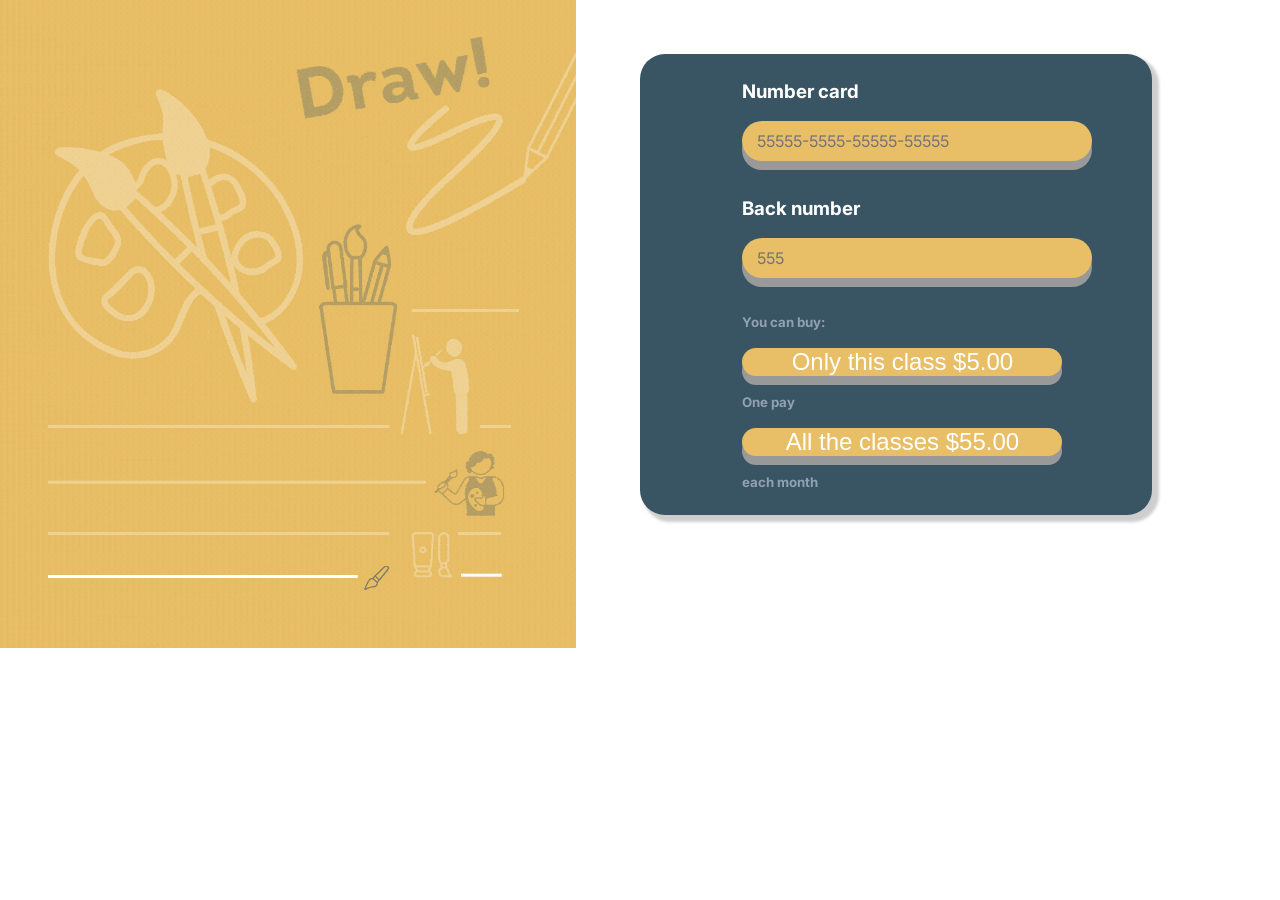
<file: pay.html>
<!DOCTYPE html>
<html lang="en">
<head>
    <link rel="shortcut icon" href="./img/LogoArt.png">
    <meta charset="UTF-8">
    <meta http-equiv="X-UA-Compatible" content="IE=edge">
    <meta name="viewport" content="width=device-width, initial-scale=1.0">
    <title>Log in</title>
    <link rel="stylesheet" href="./css/style.css">
    <link rel="stylesheet" href="./css/mobile.css">
    <link rel="preconnect" href="https://fonts.googleapis.com">
    <link rel="preconnect" href="https://fonts.gstatic.com" crossorigin>
    <link href="https://fonts.googleapis.com/css2?family=Inter&display=swap" rel="stylesheet">
</head>
<body>
    <section id="secIzq">
        <div id="imgLateral"></div>
    </section>
    <section id="der">
       <br>
       <img src="./img/LineaSuperior.png" alt="Linea superior" id="imgLineaSuperior" class="btnPlayMobile">
       <br>
       <br>
        <div class="panelFill">     
            <h3 style="color: white;">Number card</h3>
            <input type="text" placeholder="55555-5555-55555-55555">
            <h3 style="color: white;">Back number</h3>
            <input type="text" placeholder="555">
            <h5>You can buy:</h5>
            <button id="btnOnly">Only this class $5.00</button>
            <h5>One pay</h5>
            <button id="btnAll">All the classes $55.00</button>
            <h5>each month</h5>
        </div>
    </section>   
    <script src="./js/pay.js"></script> 
</body>
</html>
</file>
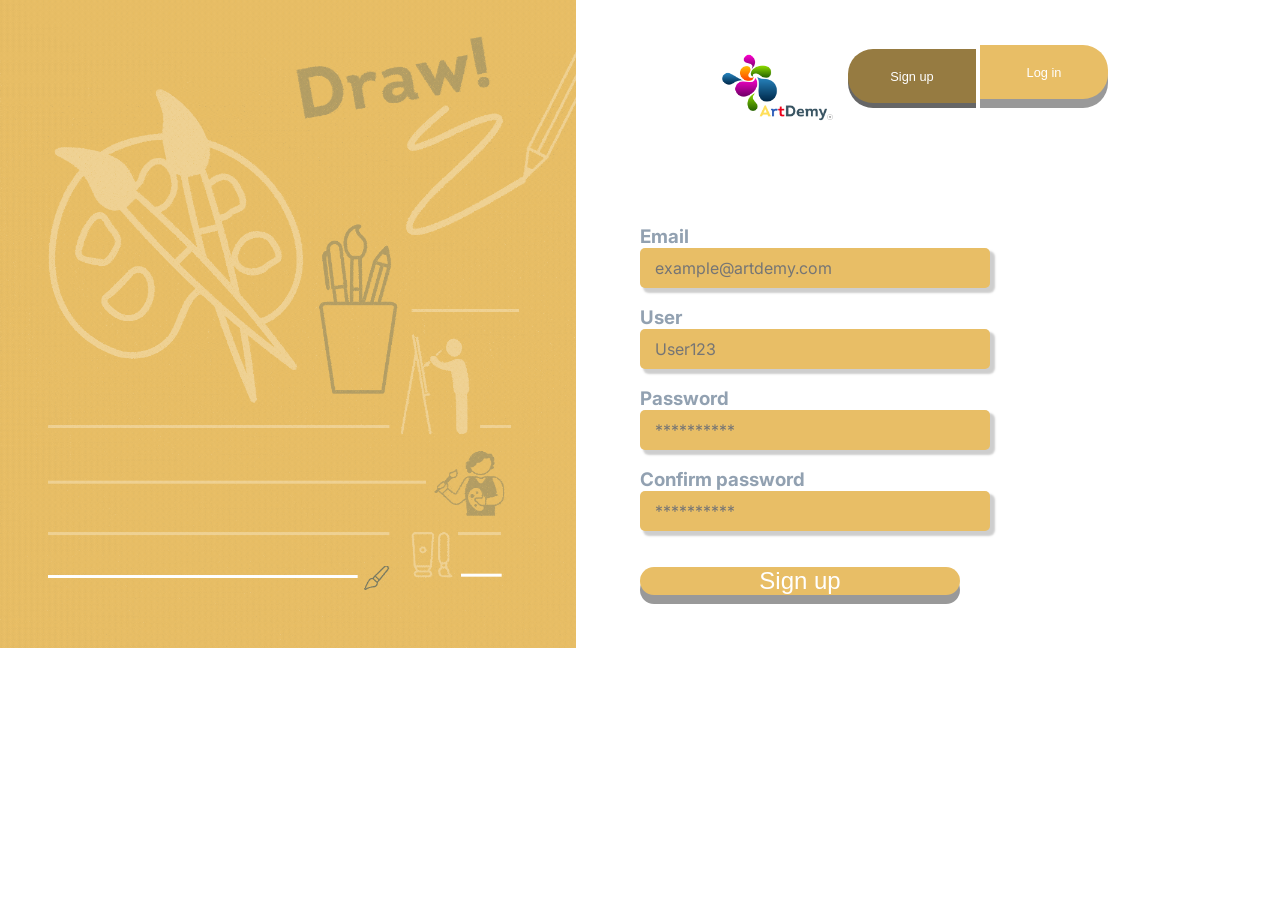
<file: signup.html>
<!DOCTYPE html>
<html lang="en">
<head>
    <link rel="shortcut icon" href="./img/LogoArt.png">
    <meta charset="UTF-8">
    <meta http-equiv="X-UA-Compatible" content="IE=edge">
    <meta name="viewport" content="width=device-width, initial-scale=1.0">
    <title>Sing up</title>
    <link rel="stylesheet" href="./css/style.css">
    <link rel="stylesheet" href="./css/mobile.css">
    <link rel="preconnect" href="https://fonts.googleapis.com">
    <link rel="preconnect" href="https://fonts.gstatic.com" crossorigin>
    <link href="https://fonts.googleapis.com/css2?family=Inter&display=swap" rel="stylesheet">
</head>
<body>
    <section id="secIzq">
        <div id="imgLateral"></div>
    </section>
    <section id="der">
        <header>
            <div id = "logo"></div>
            <button id = "izquierdo" disabled>Sign up</button>
            <button id = "derecho">Log in</button>
        </header>
        <div id = "datosLogin">            
            <h3 >Email</h3>
            <input type="text" placeholder="example@artdemy.com">
            <h3>User</h3>
            <input type="text" placeholder="User123">
            <h3>Password</h3>
            <input type="password" placeholder="**********">
            <h3>Confirm password</h3>
            <input type="password" placeholder="**********">
            <br/>
            <br/>
            <button id = "btnRegistrar">Sign up</button>
        </div>
    </section>   
    <script src="./js/signUp.js"></script> 
</body>
</html>
</file>
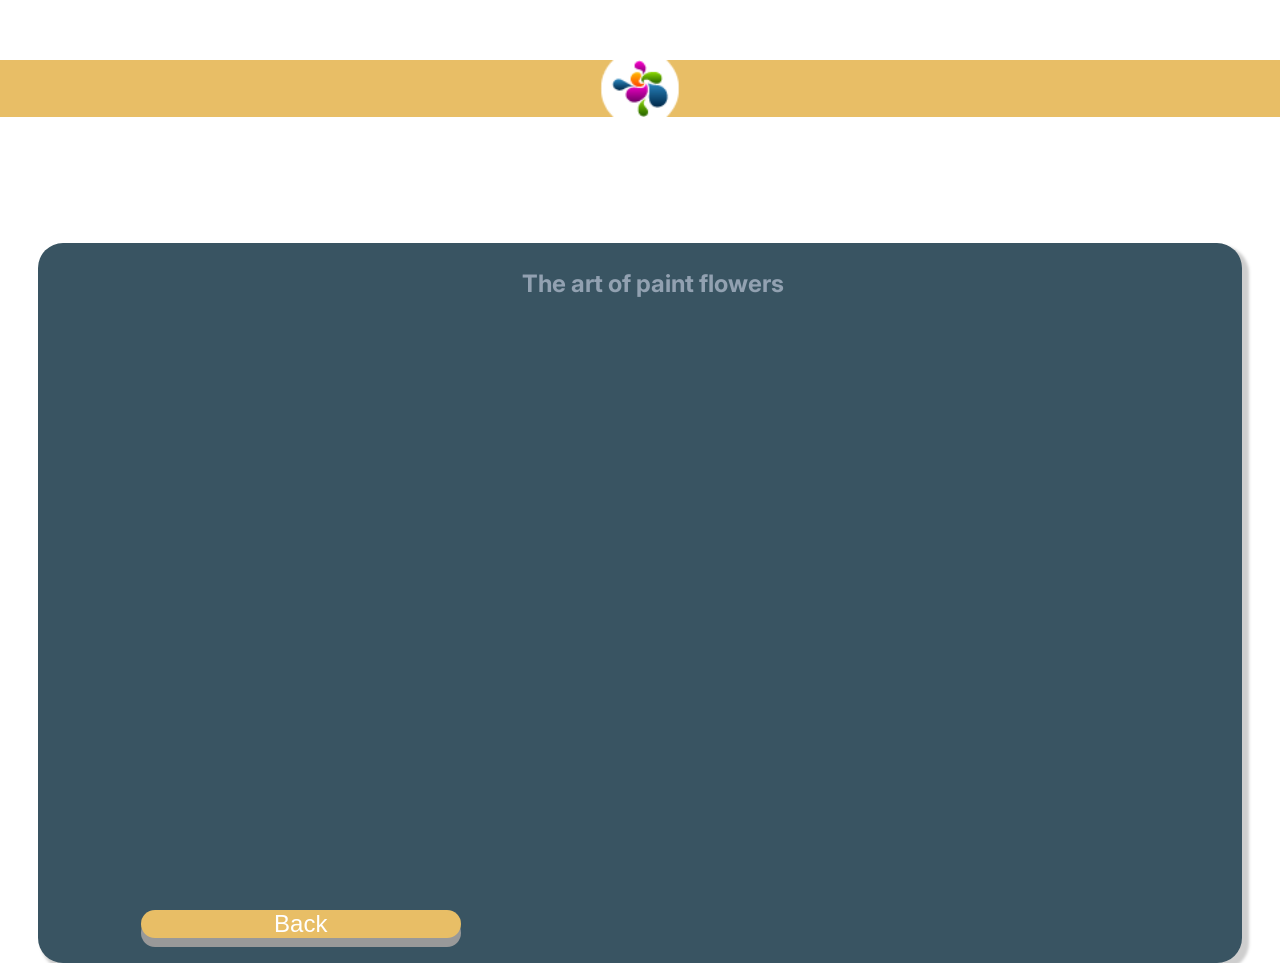
<file: video.html>
<!DOCTYPE html>
<html lang="en">
<head>
    <link rel="shortcut icon" href="./img/LogoArt.png">
    <meta charset="UTF-8">
    <meta http-equiv="X-UA-Compatible" content="IE=edge">
    <meta name="viewport" content="width=device-width, initial-scale=1.0">
    <title>Video</title>
    <link rel="stylesheet" href="./css/style.css">
    <link rel="preconnect" href="https://fonts.googleapis.com">
    <link rel="preconnect" href="https://fonts.gstatic.com" crossorigin>
    <link href="https://fonts.googleapis.com/css2?family=Inter&display=swap" rel="stylesheet">
</head>
<body class="spacing">
    <header>
        <img src="./img/LineaSuperior.png" alt="Linea superior" id="imgLineaSuperior">
    </header>
    <div class="panelFill" style="margin: auto; padding-right: 6vw;">
        <h2>The art of paint flowers</h2>
        <iframe id="iframeVideo" width="560" height="315" src="https://www.youtube-nocookie.com/embed/DB9_ZBNZ8vA" title="YouTube video player" frameborder="" allow="accelerometer; autoplay; clipboard-write; encrypted-media; gyroscope; picture-in-picture" allowfullscreen></iframe>
        <button id="btnCambiarPantalla">Back</button>
    </div>
    <script src="./js/video.js"></script>
</body>
</html>
</file>
<file: css/style.css>
*{
    margin: 0;
    padding: 0;
}
header{
    float: right;
    width: 45vw;
    height: 20vh;
    margin-top: 5vh;
}
div#logo{
    background-image: url(../img/Logo.png);
    background-size: contain;
    background-repeat: no-repeat;
    width: 25%;
    height: 25vh;
    float: left;
}
button#izquierdo{
    
    border-radius: 0;
    border-bottom-left-radius: 25px;
    border-top-left-radius: 25px;
    width: 10vw;
    height: 6vh;
    font-size: 0.8rem;
}
button#derecho{
    border-radius: 0;
    border-bottom-right-radius: 25px;
    border-top-right-radius: 25px;
    width: 10vw;
    height: 6vh;
    font-size: 0.8rem;
}
button{
    display: inline-block;
    font-size: 1.5rem;
    cursor: pointer;
    text-align: center;	
    text-decoration: none;
    outline: none;
    color: #fff;
    background-color: #E8BE66;
    border: none;
    border-radius: 25px;
    width: 25vw;
    box-shadow: 0 9px #999;
}
button:active {
    background-color: #967b41;
    box-shadow: 0 5px #666;
    transform: translateY(4px);
}
input{
    font-family: 'Inter', sans-serif;
    margin-bottom: 2vh;
    display: inline-block;
    padding: 10px 15px;
    font-size: 1rem;
    text-decoration: none;
    outline: none;
    color: #fff;
    background-color: #E8BE66;
    border: none;
    border-radius: 25px;
    width: 25vw;
    box-shadow: 0 9px #999;
}
div#datosLogin{
    float: right;
    width: 50vw;
    height: 75vh;
    border-radius: 10px;
    background-color: rgb(255, 255, 255);
}
h3{
    font-family: 'Inter', sans-serif;
    color: #92A1B1;
}
h4{
    font-family: 'Inter', sans-serif;
    text-align: justify;
    color: #92A1B1;
    font-size: 1.3rem;
    float: left;
    
}
h2{
    text-align: center;
    font-family: 'Inter', sans-serif;
    color: #92A1B1;
}
h5{
    text-align: justify;
    font-family: 'Inter', sans-serif;
    color: #92A1B1;
}
div#datosLogin>input{
    border-radius: 5px;
    box-shadow: 4px 4px 2px 1px rgba(128, 128, 128, 0.384);
}
section#secIzq{
    width: 45vw;
}
#imgLateral{
    background-image: url(../img/animacionNueva.gif);
    background-size: contain;
    background-repeat: no-repeat;
    width: 100%;
    height: 100vh;
    float: left;
}
#imgLineaSuperior{
    margin-top: 15px;
    width: 100vw;
}
.labelround{
    background-color: #865357;
    border-radius: 5rem;
    height: 6vh;
    color: white;
    width: 50vw;
    text-align: center;
    padding: auto;
    margin-left: 25vw;
    margin-right: 25vw;
}
.btnWhite{
    font-family: 'Inter', sans-serif, FontAwesome ;
    background-color: whitesmoke;
    color: #92A1B1;
    float: left;
    font-size: 1rem;
    width: 15vw;
}
.btnWhite:active{
    background-color: rgb(192, 192, 192);
    color: #92A1B1;
}
.stars{
    float: left;
    text-align: center;
    font-family: FontAwesome ;
    color: #E8BE66;
}
div#day{
    margin-left: 25vw;
    margin-right: 25vw;
}
div#gift{
    display: flex;
}
div#gift>img{
    margin: auto;
}
.spacing{
    display: flex;
    flex-direction:column;
    gap: 2vh;
}
.panel{ 
    margin: auto;
    border: 2px solid rgb(43, 74, 83);
    border-radius: 2px;
    width: 95vw;
    box-shadow: 4px 4px 2px 1px rgba(128, 128, 128, 0.384);
    display: flex;
    flex-direction:row;
}
div.izquierdaInfo{
    width: 20vw;
}
div.panelFill{
    margin-left: 50vw;
    margin-right: 10vw;
    background-color: #395462;
    border-radius: 25px;
    display: flex;
    flex-direction: column;
    gap: 2vh; 
    padding-left: 8%;
    padding-top: 2%;
    padding-bottom: 2%;
    box-shadow: 5px 5px 3px 2px rgba(128, 128, 128, 0.384);
    color: white;
    font-family: 'Inter';
}

.btnPlayMobile{
    display: none;
}
#panelBorrarPC{
    display: none;
}
#iframeVideo{
    width: 80vw;
    height: 45vw;
}
</file>
<file: css/mobile.css>
@media screen and (max-width: 600px) {
    #secIzq{
        display: none;
    }
    #secDer{
        width: 80vw;
    }
    div.panelFill{
    margin: auto;
    }
    input{
        width: 80vw;
    }
    button{
        width: 80vw;
    }
    #datosLogin{
        margin: auto;
        margin-top: 15vh;
    }
    header{
        width: 45vw;
        height: 20vh;
        margin-top: 5vh;
    }
    div#logo{
       display: none;
    }
    button#izquierdo{
        width: 15vw;
    }
    button#derecho{
        width: 15vw;
    }
    h4.views{
        display: none;
    }
    .izquierdaInfo{
        display: none;
    }
    .labelround{
        margin: auto;
        height: 6vh;
        width: 80vw;
    }
    .btnPlayMobile{
        display: block;
        font-family: 'Inter', sans-serif, FontAwesome ;
        background-color: whitesmoke;
        color: #92A1B1;
        float: left;
        font-size: 1rem;
        width: 80vw;
    }
    .btnPlayMobile:active{
        background-color: rgb(192, 192, 192);
        color: #92A1B1;
    }
    .btnWhite{
        width: 50vw;
    }
    .stars{
        display: none;
    }
    #panelBorrarMobil{
        display: none;
    }
    #panelBorrarPC{
        display: flex;
    }
}
</file>
